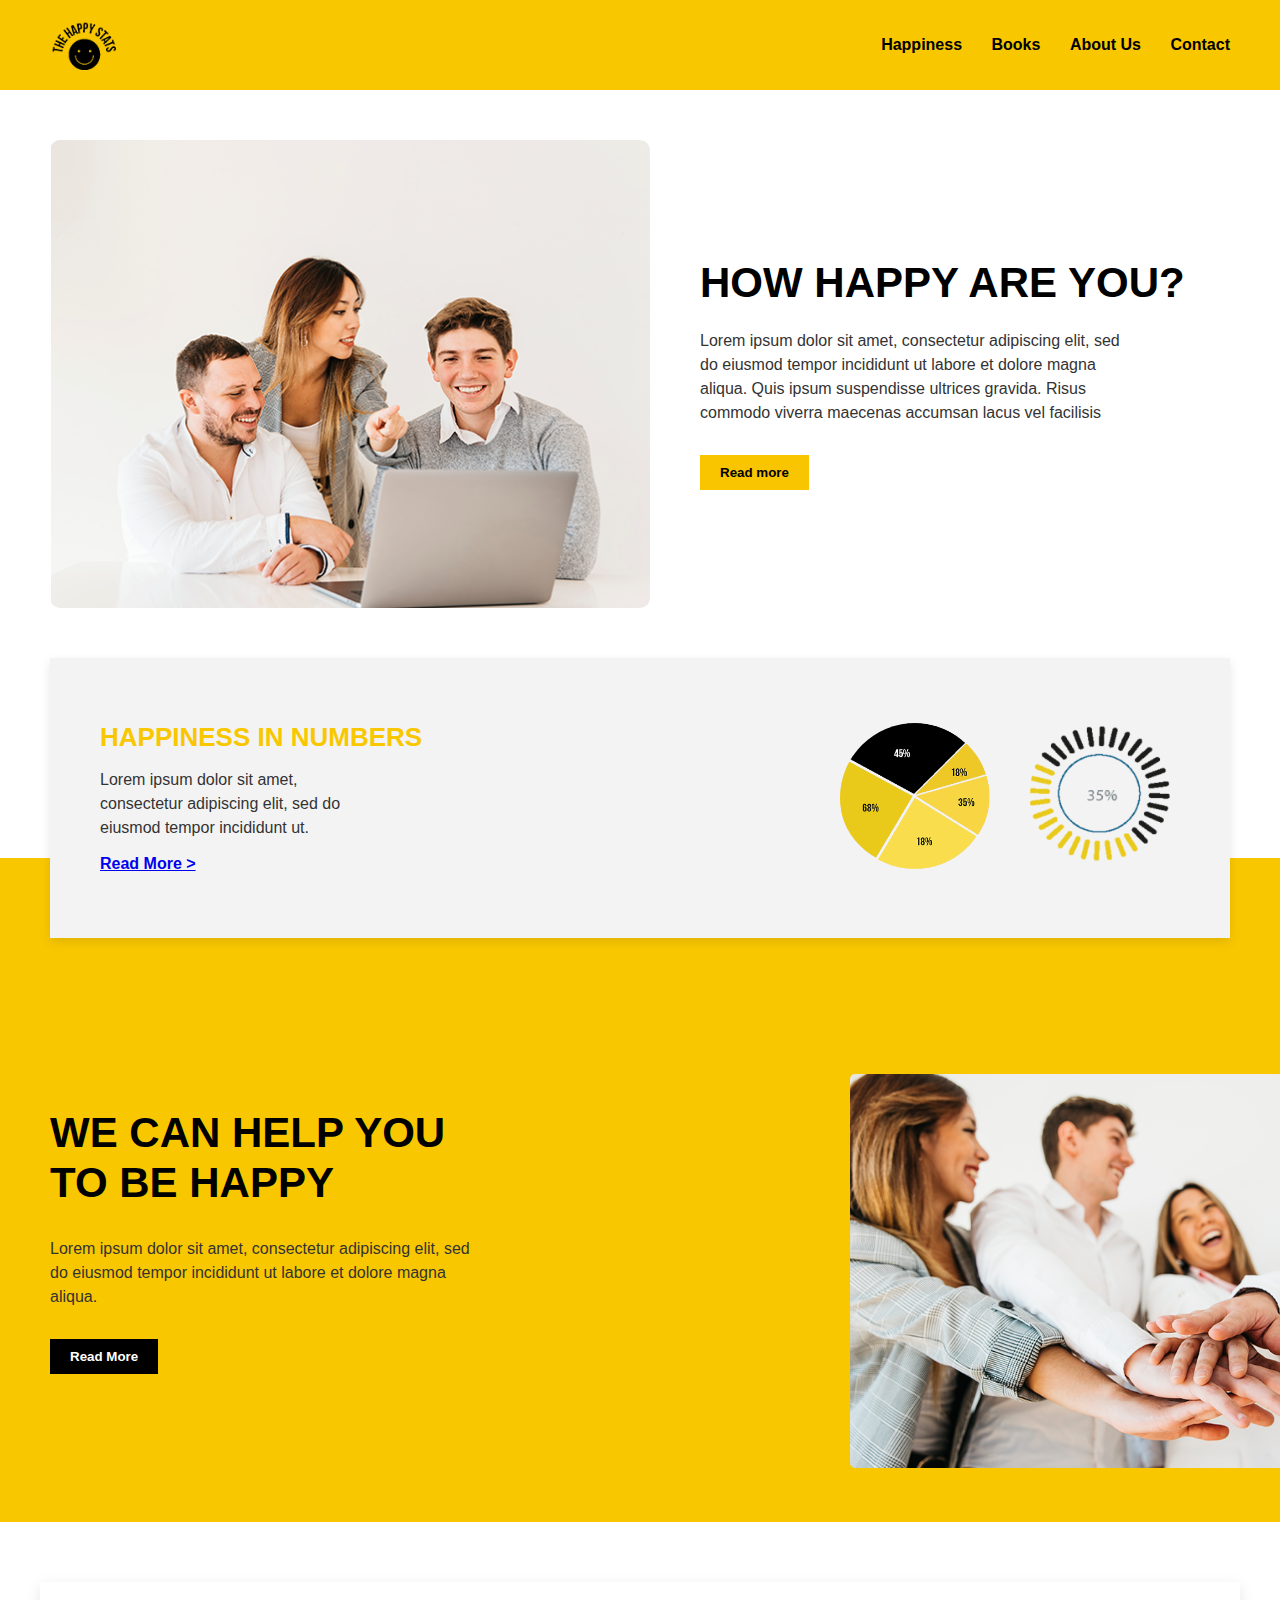
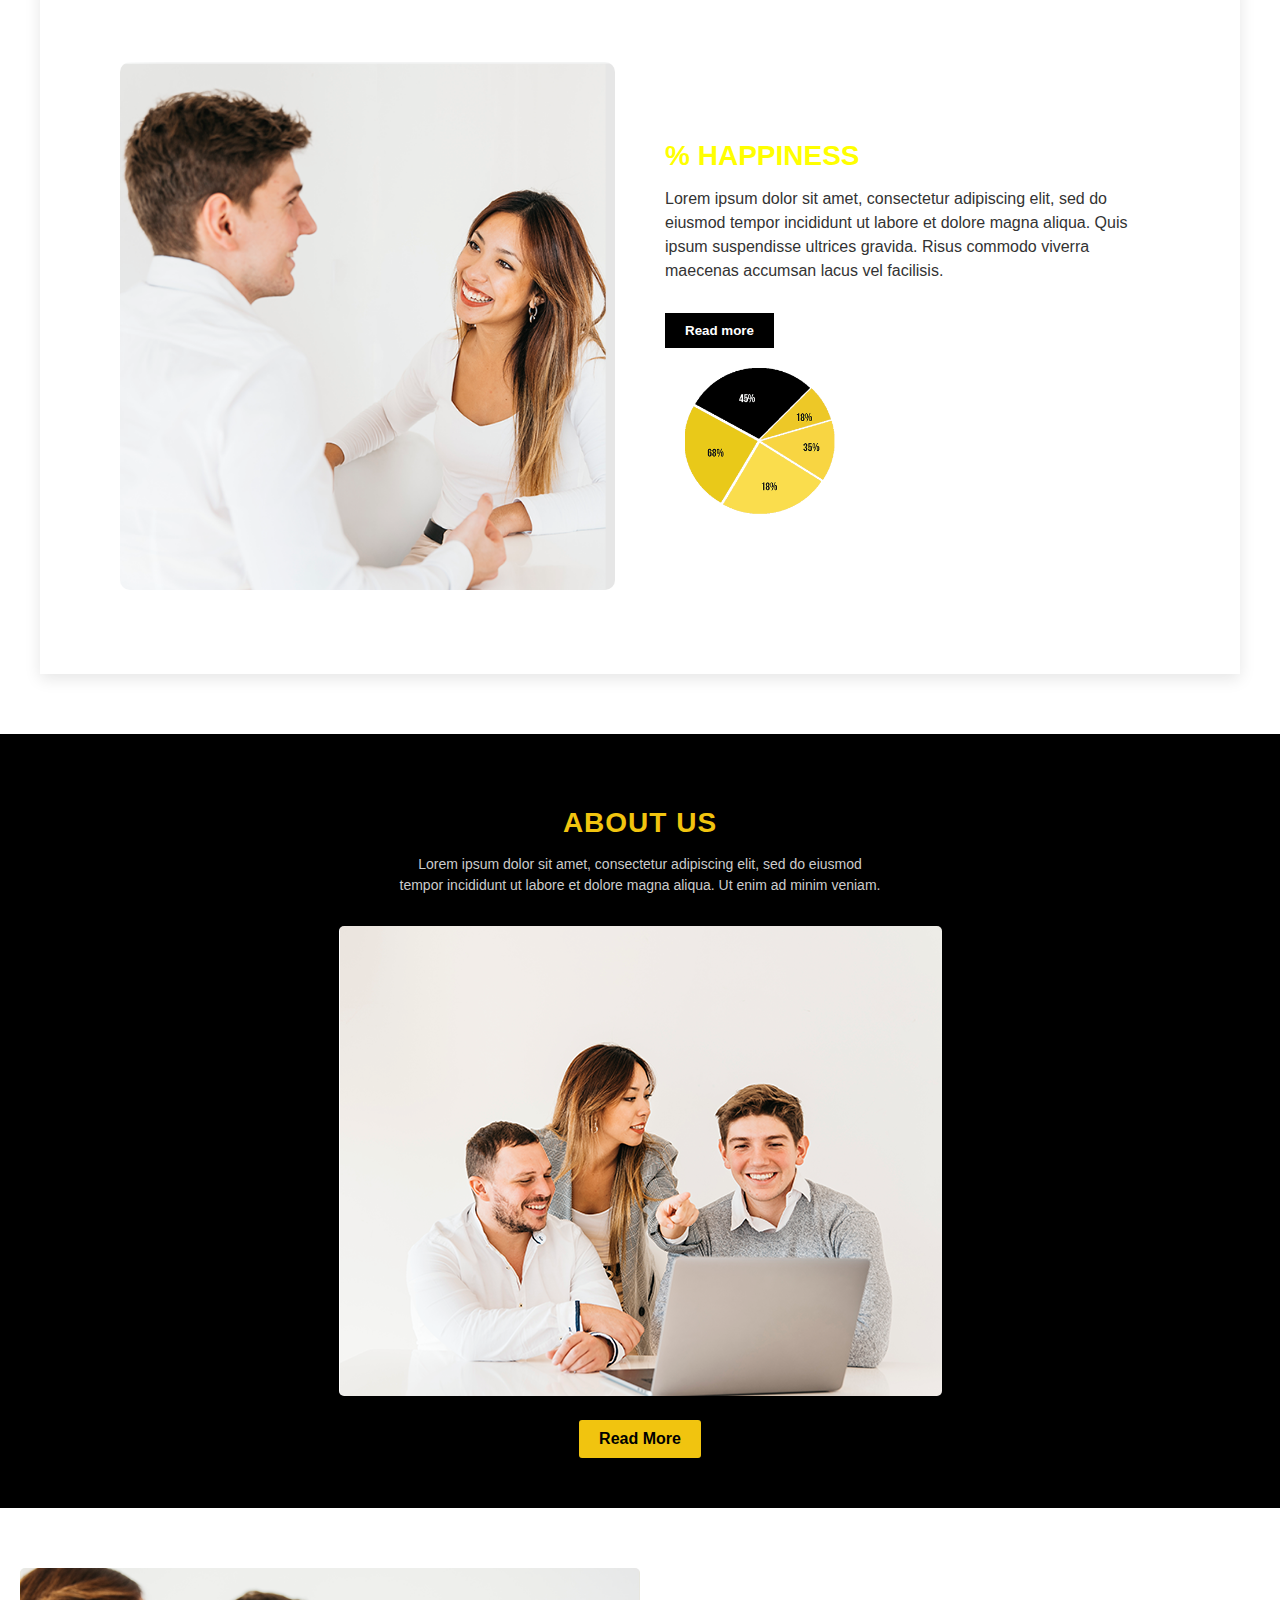
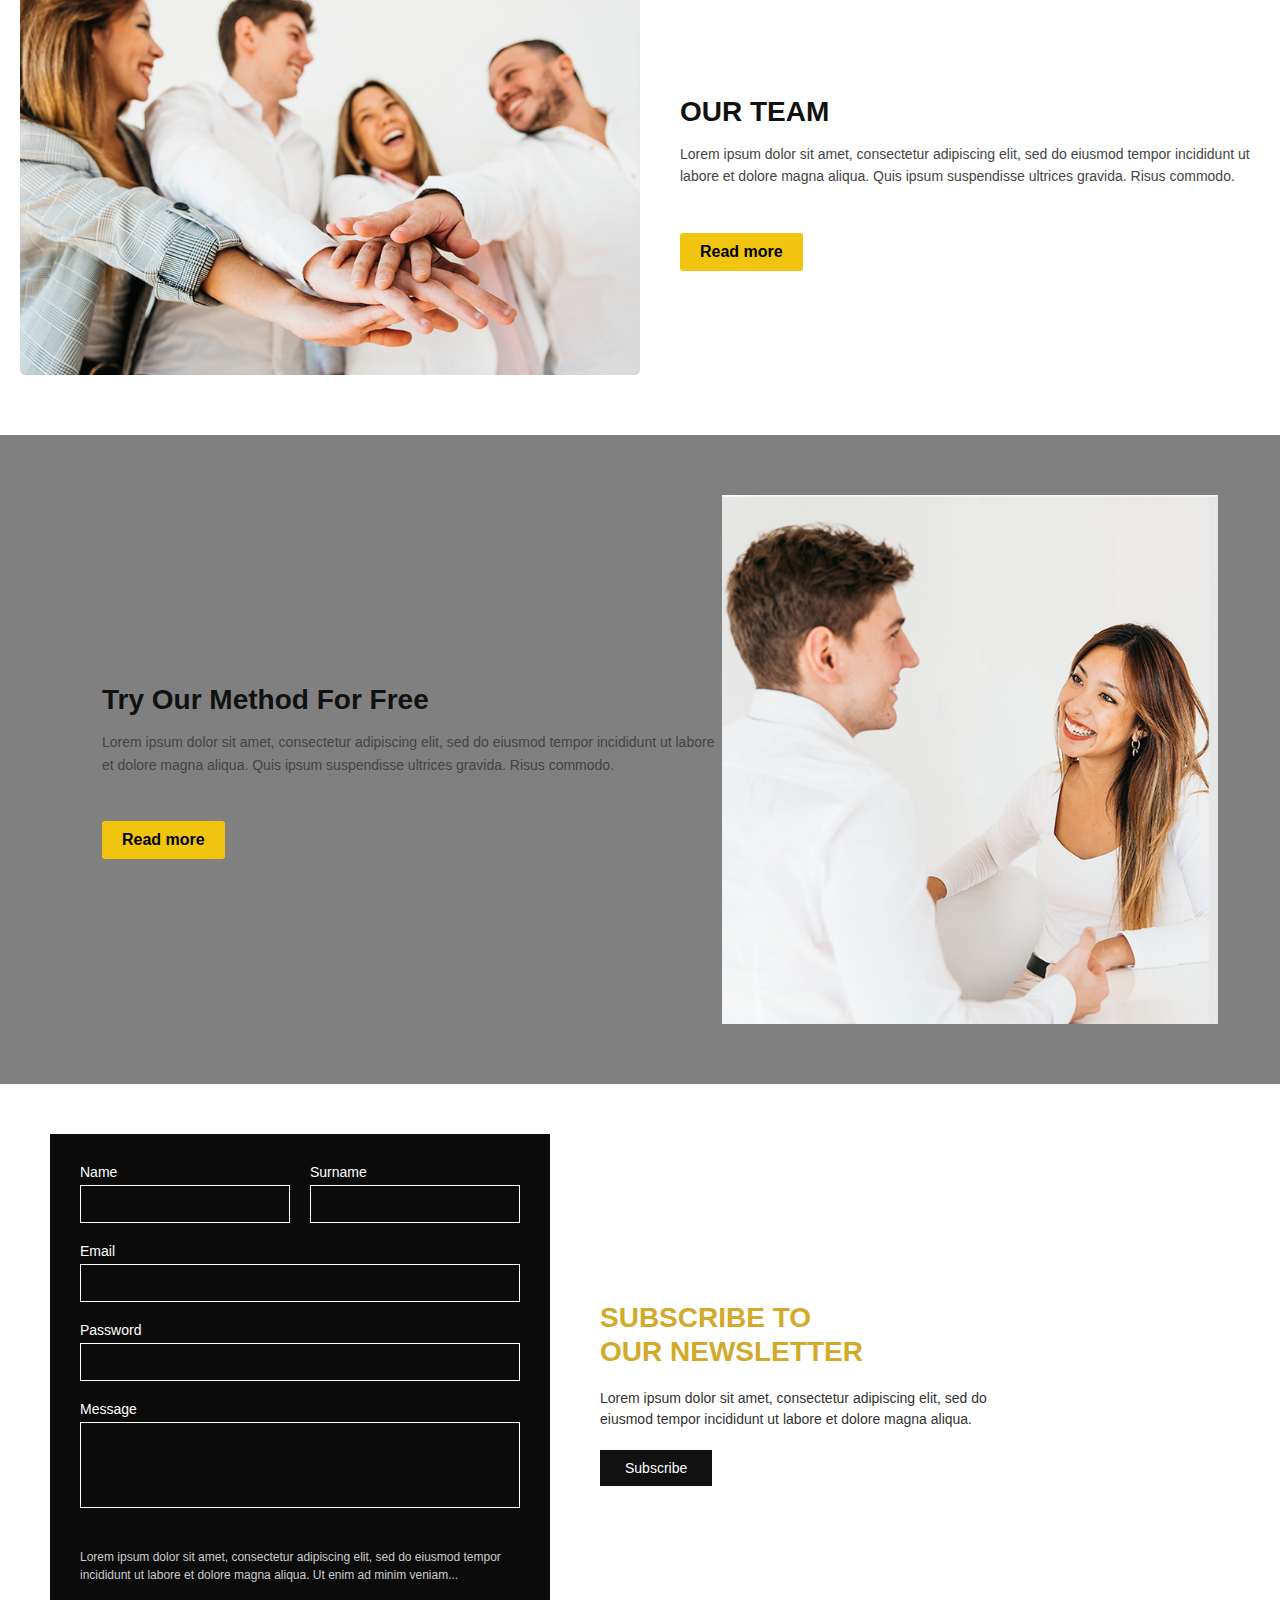
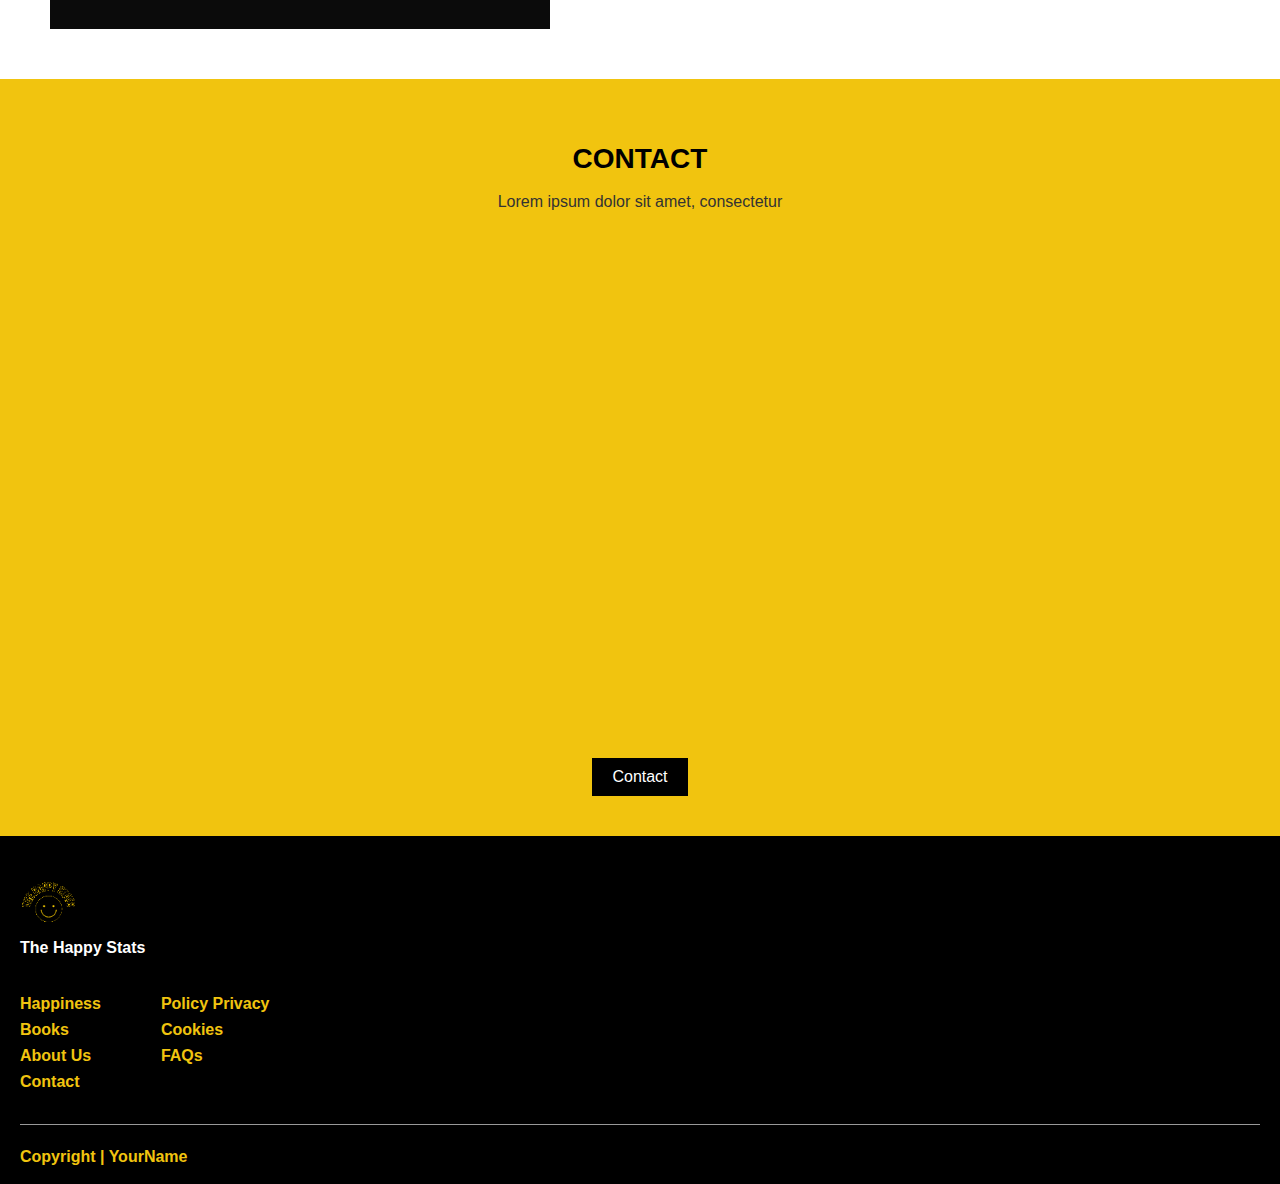
<file: templatecon.html>
<!DOCTYPE html>
<html lang="en">
<head>
<meta charset="UTF-8">
<title>Happy Stats</title>


<link  rel= "stylesheet" href="styles.css"></link>
<style></style>
</head>
<body>

<!-- Header -->
<header>
    <img src="images/smily.png" alt="Logo">
    <nav>
        <a href="#">Happiness</a>
        <a href="#">Books</a>
        <a href="#">About Us</a>
        <a href="#">Contact</a>
    </nav>
</header>

<!-- Section 1 -->
<div class="section1">
    <img src="images/image1.png" alt="People with Laptop">
    <div>
        <h1>HOW HAPPY ARE YOU?</h1>
        <p>Lorem ipsum dolor sit amet, consectetur adipiscing elit, sed do eiusmod tempor incididunt ut labore et dolore magna aliqua. Quis ipsum suspendisse ultrices gravida. Risus commodo viverra maecenas accumsan lacus vel facilisis</p>
        <button class="btn-yellow">Read more</button>
    </div>
</div>

<!-- Section 2 -->
<div class="section2">
    <div>
        <h2>HAPPINESS IN NUMBERS</h2>
        <p>Lorem ipsum dolor sit amet, consectetur adipiscing elit, sed do eiusmod tempor incididunt ut.</p>
        <a href="#"><strong>Read More ></strong></a>
    </div>
    <div class="charts">
        <div class="pie"><img src="images/image4.png"; ></div>
        <div class="circle"><img src="images/image5.png"></div>
    </div>
</div>

<!-- Section 3 -->
<div class="section3">
    <div>
	<div style="margin-top:200px;">
        <h1>WE CAN HELP YOU TO BE HAPPY</h1>
        <p>Lorem ipsum dolor sit amet, consectetur adipiscing elit, sed do eiusmod tempor incididunt ut labore et dolore magna aliqua.</p>
        <button class="btn-black">Read More</button>
    </div>
	<div style="flex:1; text-align:right;">
    <img src="images/image2.png" alt="Team Hands"; >
</div>
</div>
</div>
 <!-- Section 4 -->
  <section class="section white">
    <div class="box-shadow">
      <div class="container">
        <div class="left">
          <img src="images/image3.png" alt="Smiling Couple" />
        </div>
        <div class="right">
          <h2><span class="highlight">%</span> HAPPINESS</h2>
          <p>Lorem ipsum dolor sit amet, consectetur adipiscing elit, sed do<br> eiusmod tempor incididunt ut labore et dolore magna aliqua. Quis ipsum suspendisse ultrices gravida. Risus commodo viverra maecenas accumsan lacus vel facilisis.</p>
          
		  <button class="btn-black">Read more</button>
		 <div class="pie"; style="padding:20px;"><img src="images/image4.png"; ></div>
        </div>
		
      </div>
    </div>
  </section>
  <!-- Section 5 -->

		
     <div style="background-color:black">
   <div class="about-section">
    <h2>ABOUT US</h2>
    <p>
      Lorem ipsum dolor sit amet, consectetur adipiscing elit, sed do eiusmod<br> tempor incididunt ut labore et dolore magna aliqua. Ut enim ad minim veniam.
    </p>
    <img src="images/image1.png" alt="Team working together" />
    <br>
    <a href="#" class="read-more-btn">Read More</a>
  </div>
  </div>
  
  <!--sec-->
  <div class="team-section">
    <img src="images/image2.png" alt="Team photo">
    <div class="team-content">
      <h2>OUR TEAM</h2>
      <p>
        Lorem ipsum dolor sit amet, consectetur adipiscing elit, sed do eiusmod tempor incididunt ut labore et dolore magna aliqua. Quis ipsum suspendisse ultrices gravida. Risus commodo.
      </p>
      <a href="#" class="read-more-btn">Read more</a>
    </div>
  </div>
  
  
 
 
  <div class="team-section2";"background-color:gray">
  <div class="team-content2">
      <h2>Try Our Method For Free</h2>
      <p>
        Lorem ipsum dolor sit amet, consectetur adipiscing elit, sed do eiusmod tempor incididunt ut labore et dolore magna aliqua. Quis ipsum suspendisse ultrices gravida. Risus commodo.
      </p>
	    
      <a href="#" class="read-more-btn">Read more</a>
    </div>
	
	  <img src="images/image3.png" alt="Team photo">
  </div>
  
    
    <div class="container">
    <div class="form-section">
      <form>
        <div class="row">
          <div class="input-group">
            <label>Name</label>
            <input type="text" />
          </div>
          <div class="input-group">
            <label>Surname</label>
            <input type="text" />
          </div>
        </div>
        <div class="input-group full">
          <label>Email</label>
          <input type="email" />
        </div>
        <div class="input-group full">
          <label>Password</label>
          <input type="password" />
        </div>
        <div class="input-group full">
          <label>Message</label>
          <textarea rows="4"></textarea>
        </div>
        <p class="form-footer">
          Lorem ipsum dolor sit amet, consectetur adipiscing elit, sed do eiusmod tempor incididunt ut labore et dolore magna aliqua. Ut enim ad minim veniam...
        </p>
      </form>
    </div>
	

    <div class="newsletter-section">
      <h2><span>SUBSCRIBE TO</span><br>OUR NEWSLETTER</h2>
      <p>
        Lorem ipsum dolor sit amet, consectetur adipiscing elit, sed do eiusmod tempor incididunt ut labore et dolore magna aliqua.
      </p>
      <button>Subscribe</button>
    </div>
  </div>
  
  
  <section class="contact-section">
    <h2>CONTACT</h2>
    <p>Lorem ipsum dolor sit amet, consectetur</p>
    
    <div class="map-container">
      <iframe 
        src="https://www.google.com/maps/embed?pb=!1m18!1m12!1m3!1d3153.273213727965!2d-122.41941568468141!3d37.77492977975956!2m3!1f0!2f0!3f0!3m2!1i1024!2i768!4f13.1!3m3!1m2!1s0x8085809c2f8e6e67%3A0x84c6f0192a3b0ddf!2sSan%20Francisco%2C%20CA!5e0!3m2!1sen!2sus!4v1616441622335!5m2!1sen!2sus"
        allowfullscreen=""
        loading="lazy"
        referrerpolicy="no-referrer-when-downgrade">
      </iframe>
    </div>

    <button class="contact-button">Contact</button>
  </section>
  
  <footer style="background-color:black">
    <div class="footer-top">
      <div class="footer-logo">
        <img src="images/smily.png" alt="Logo">
        <p>The Happy Stats</p>

        <!-- NOW LINKS ARE UNDER LOGO -->
        <div class="footer-links">
          <ul>
            <li><a href="#">Happiness</a></li>
            <li><a href="#">Books</a></li>
            <li><a href="#">About Us</a></li>
            <li><a href="#">Contact</a></li>
          </ul>
          <ul>
            <li><a href="#">Policy Privacy</a></li>
            <li><a href="#">Cookies</a></li>
            <li><a href="#">FAQs</a></li>
          </ul>
        </div>
      </div>
    </div>

    <hr>

    <div class="footer-bottom">
      <p>Copyright | YourName</p>
      <div class="social-icons">
        <a href="#"><i class="fab fa-instagram"></i></a>
        <a href="#"><i class="fab fa-facebook-f"></i></a>
        <a href="#"><i class="fab fa-twitter"></i></a>
      </div>
    </div>
  </footer>

 
</body>
</html>
</file>
<file: styles.css>
body {
        margin: 0;
        font-family: Arial, sans-serif;
    }

    /* Header */
    header {
        background-color: #f9c700;
        display: flex;
        justify-content: space-between;
        align-items: center;
        padding: 15px 50px;
        position: relative;
        z-index: 10; /* Header sabse upar */
    }
    header img {
        height: 60px;
    }
    nav a {
        text-decoration: none;
        color: black;
        margin-left: 25px;
        font-weight: bold;
    }

    /* Section 1 (White) */
    .section1 {
        display: flex;
        align-items: center;
        padding: 50px;
        background: white;
        position: relative;
        z-index: 5;
    }
    .section1 img {
        width: 600px;
        margin-right: 50px;
        border-radius: 10px;
    }
    .section1 h1 {
        font-size: 42px;
        margin: 0 0 20px 0;
    }
    .section1 p {
        max-width: 420px;
        line-height: 1.5;
    }
    .btn-yellow {
        background-color: #f9c700;
        border: none;
        padding: 12px 24px;
        font-weight: bold;
        cursor: pointer;
        margin-top: 15px;
    }

    /* Section 2 (Grey) */
    .section2 {
        background-color: #f3f3f3;
        display: flex;
        justify-content: space-between;
        align-items: center;
        padding: 40px 50px;
        margin: 0 50px;
        box-shadow: 0 4px 10px rgba(0,0,0,0.1);
        position: relative;
        z-index: 8; /* Grey section yellow ke upar */
    }
    .section2 h2 {
        color: #f9c700;
        font-size: 26px;
        margin: 0 0 10px 0;
    }
    .section2 p {
        max-width: 250px;
    }
    .charts {
        display: flex;
        align-items: center;
        gap: 40px;
    }

    /* Pie chart */
    .pie img{
        width: 150px;
        height: 150px;
        
        border-radius: 50%;
        display: flex;
        align-items: center;
        justify-content: center;
        font-weight: bold;
    }

    /* Circular progress */
    .circle img{
        width: 150px;
        height: 200px;
        
        border-radius: 50%;
        display: flex;
        align-items: center;
        justify-content: center;
        color: #000;
        font-weight: bold;
    }

    /* Section 3 (Yellow) */
    .section3 {
        background-color: #f9c700;
        display: flex;
        align-items: center;
        padding: 50px;
        margin-top: -80px;
        position: relative;
        z-index: 1; /* Yellow sabse neeche */
    }
    .section3 h1 {
        font-size: 42px;
        max-width: 420px;
    }
    .section3 p {
        max-width: 420px;
        line-height: 1.5;
    }
    .btn-black {
        background-color: black;
        color: white;
        border: none;
        padding: 12px 24px;
        font-weight: bold;
        cursor: pointer;
        margin-top: 15px;
    }
    .section3 img {
        width: 600px;
        margin-left: 800px;
        border-radius: 5px;
		margin-top:-300px;
    }
	.section {
	position:relative;
  padding: 60px 40px;
  
  
}

.white {
  background: white;
}

.yellow {
  background: #f9c400;
  
  
  
}

.container {
  display: flex;
  align-items: center;
  justify-content: space-between;
  flex-wrap: wrap;
  gap: 40px;
 
}

.left, .right {
  flex: 1 1 45%;
}

.left img, .right img {
  max-width: 100%;
  border-radius: 10px;
}

h1 {
  font-size: 36px;
  font-weight: 900;
  line-height: 1.2;
}

h2 {
color:Yellow;
  font-size: 28px;
  margin-bottom: 10px;
}

p {
  margin: 15px 0;
  line-height: 1.5;
  color: #333;
}



.btn-yellow {
  background: #f9c400;
  padding: 10px 20px;
  border: none;
  font-weight: bold;
  cursor: pointer;
}

.btn-black {
  background: black;
  color: white;
  padding: 10px 20px;
  border: none;
  font-weight: bold;
  cursor: pointer;
}

.box-shadow {
  background: lighter;
  padding: 30px;
  
  box-shadow: 0 5px 15px rgba(0, 0, 0, 0.1);
}
.about-section {
	 font-family: Arial, sans-serif;
      
      color: #fff;
      text-align: center;
      padding: 50px 20px;
      max-width: 800px;
      margin: auto;
    }

    .about-section h2 {
      color: #f1c40f; /* Yellow heading */
      margin-bottom: 10px;
      font-size: 28px;
      letter-spacing: 1px;
    }

    .about-section p {
      color: #ccc;
      font-size: 14px;
      margin-bottom: 30px;
    }

    .about-section img {
      max-width: 100%;
      border-radius: 5px;
      box-shadow: 0 5px 15px rgba(0,0,0,0.3);
    }

    .read-more-btn {
      display: inline-block;
      background-color: #f1c40f;
      color: black;
      text-decoration: none;
      padding: 10px 25px;
      margin-top: 20px;
      font-weight: bold;
      border-radius: 3px;
    }

    .read-more-btn:hover {
      background-color: #e1b900;
    }
	.team-section {
      display: flex;
      align-items: center;
      justify-content: center;
      padding: 60px 20px;
      max-width: 1500px;
      margin: auto;
      background-color: white;
    }

    .team-section img {
      max-width: 100%;
      width: 50%;
      height: 100%;
      border-radius: 5px;
    }

    .team-content {
      width: 50%;
      padding-left: 40px;
    }

    .team-content h2 {
      font-size: 28px;
      margin-bottom: 15px;
      color: #111;
      font-weight: bold;
    }

    .team-content p {
      font-size: 14px;
      color: #444;
      margin-bottom: 25px;
      line-height: 1.6;
    }

    .read-more-btn {
      background-color: #f1c40f;
      color: black;
      text-decoration: none;
      padding: 10px 20px;
      font-weight: bold;
      border-radius: 3px;
    }

    .read-more-btn:hover {
      background-color: #e1b900;
    }
.team-section2 {
      display: flex;
      align-items: center;
      justify-content: center;
      padding: 60px 20px;
      max-width: 1500px;
      margin: auto;
      background-color: gray;
     
    }
    .team-section2 img {
      max-width: 100%;
      width: 40%;
height:100%
      border-radius:20px;
	  
    }

    .team-content2 {
      width: 50%;
      padding-left: 40px;
    }

    .team-content2 h2 {
      font-size: 28px;
      margin-bottom: 15px;
      color: #111;
      font-weight: bold;
    }
.team-content2 p {
      font-size: 14px;
      color: #444;
      margin-bottom: 25px;
      line-height: 1.6;
    }
     
   

    

   

   

    
   

.container {
  display: flex;
  padding: 50px;
  gap: 50px;
  justify-content:start;
  align-items: center;
}

.form-section {
  background-color: #0b0b0b;
  color: white;
  padding: 30px;
  width: 500px;
  box-sizing: border-box;
}

form {
  display: flex;
  flex-direction: column;
}

.row {
  display: flex;
  gap: 20px;
}

.input-group {
  display: flex;
  flex-direction: column;
  flex: 1;
  margin-bottom: 20px;
}

.input-group.full {
  width: 100%;
}

input, textarea {
  padding: 10px;
  border: 1px solid white;
  background-color: transparent;
  color: white;
  font-size: 14px;
}

textarea {
  resize: none;
}

label {
  margin-bottom: 5px;
  font-size: 14px;
}

.form-footer {
  font-size: 12px;
  color: #ccc;
  margin-top: 20px;
}

.newsletter-section {
  max-width: 400px;
}

.newsletter-section h2 {
  font-size: 28px;
  line-height: 1.2;
  margin-bottom: 20px;
  color: #d2aa2b;
}

.newsletter-section p {
  font-size: 14px;
  color: #333;
  margin-bottom: 20px;
}

.newsletter-section button {
  background-color: #111;
  color: white;
  border: none;
  padding: 10px 25px;
  cursor: pointer;
  font-size: 14px;
}
.contact-section {
      background-color: #f1c40f;
      text-align: center;
      padding: 40px 20px;
    }

    .contact-section h2 {
      font-size: 28px;
      font-weight: bold;
      color: #000;
    }

    .contact-section p {
      color: #333;
      font-size: 16px;
      margin-bottom: 20px;
    }

    .map-container iframe {
      width: 100%;
      max-width: 1000px;
      height: 500px;
      border: none;
    }

    .contact-button {
      margin-top: 20px;
      padding: 10px 20px;
      font-size: 16px;
      background-color: #000;
      color: #fff;
      border: none;
      cursor: pointer;
      transition: 0.3s;
    }

    .contact-button:hover {
      background-color: #333;
    }
	  footer {
      background-color: #111;
      color: #fff;
      padding: 40px 20px 10px;
    }

    .footer-top {
      display: flex;
      flex-wrap: wrap;
      gap: 40px;
    }

    .footer-logo {
      flex: 1;
      min-width: 200px;
      display: flex;
      flex-direction: column;
      align-items: flex-start;
	  color:white;
    }

    .footer-logo img {
      width: 60px;
    }

    .footer-logo p {
      font-weight: bold;
      margin-top: 10px;
      color: #fff;
    }

    .footer-links {
      margin-top: 20px;
      display: flex;
      gap: 60px;
      flex-wrap: wrap;
    }

    .footer-links ul {
      list-style: none;
      padding: 0;
      margin: 0;
    }

    .footer-links li {
      margin-bottom: 8px;
    }

    .footer-links a {
      text-decoration: none;
      color: #f1c40f;
      font-weight: bold;
    }

    hr {
      border: none;
      border-top: 1px solid #999;
      margin: 25px 0 15px;
    }

    .footer-bottom {
      display: flex;
      justify-content: space-between;
      align-items: center;
      flex-wrap: wrap;
    }

    .footer-bottom p {
      color: #f1c40f;
      font-weight: bold;
      margin: 5px 0;
    }

    .social-icons a {
      margin-left: 15px;
      color: #f1c40f;
      font-size: 18px;
      text-decoration: none;
    }
</file>
